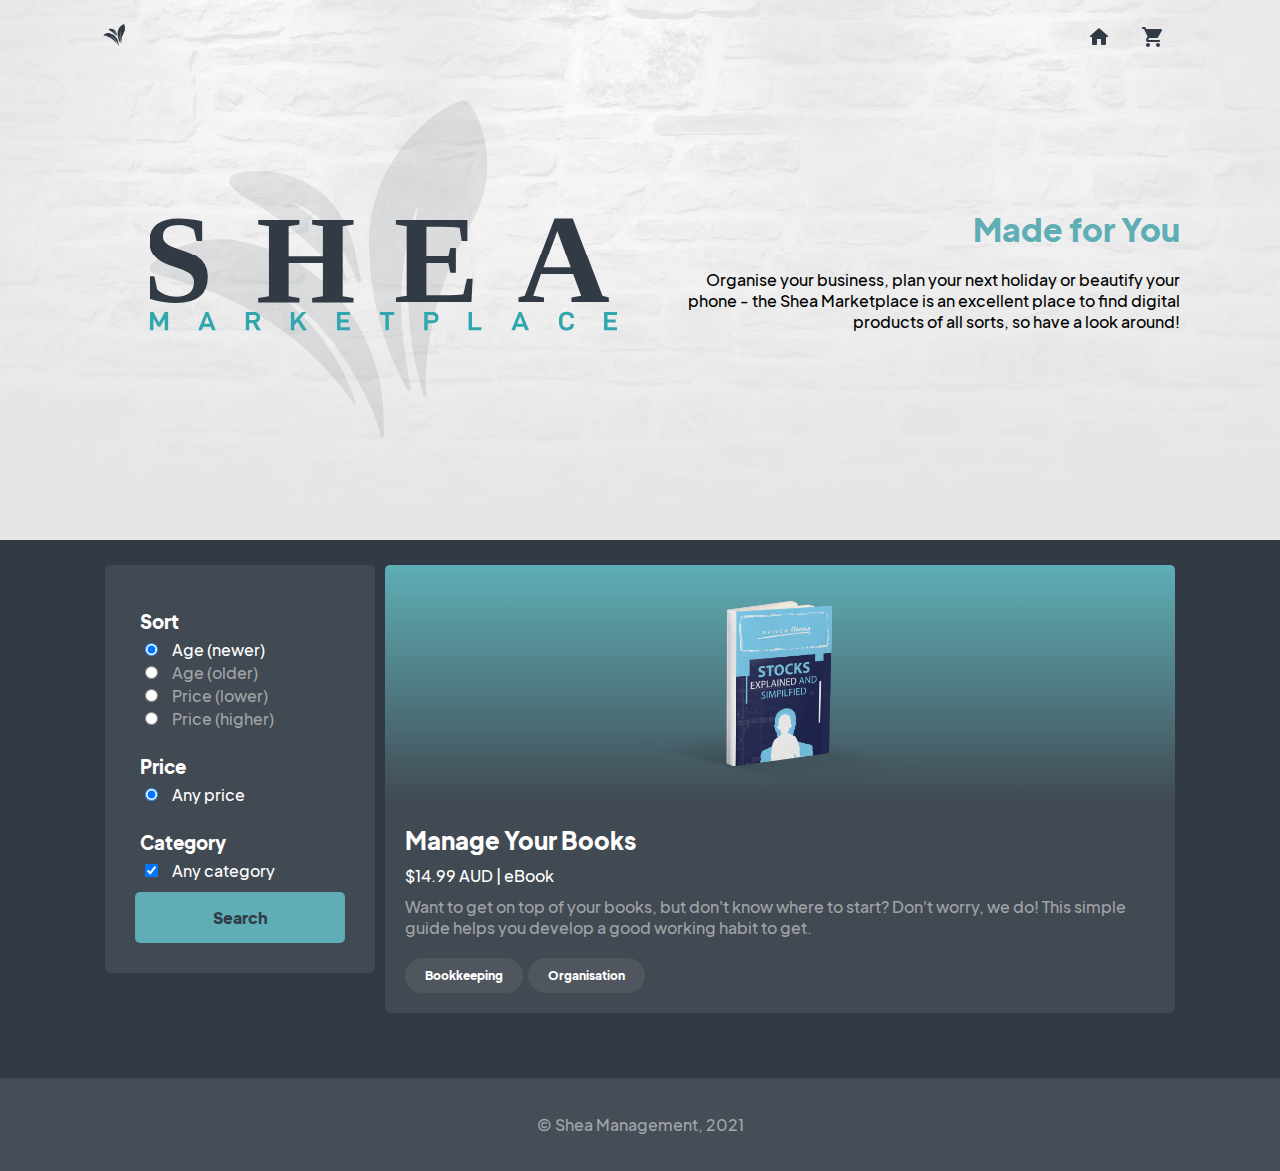
<file: index.html>
<!DOCTYPE html>
<html>
    <head>
        <meta name="viewport" content="width=device-width, initial-scale=1">
        
        <!-- Browser -->
        <title>Made for You | Shea Marketplace</title>
        <link rel="icon" type="image/png" href="./content/images/brand/favicon.png"/>

        <!-- Social Media [META] -->
        <meta property="og:title" content="Made for You | Shea Marketplace">
        <meta property="og:description" content="Organise your business, plan your next holiday or beautify your phone - the Shea Marketplace is an excellent place to find digital products of all sorts, so have a look around!">
        <meta property="og:image" content="https://sheamgt.com/content/images/brand/social-media-preview.png">
        <meta property="og:url" content="https://marketplace.sheamgt.com/">
        <meta property="og:locale" content="en_AU">
        <meta property="og:site_name" content="Shea Marketplace">

        <meta name="twitter:card" content="summary_large_image">

        <!-- JS -->
        <script src="./js/global.js"></script>
        <script src="./js/index.js"></script>

        <!-- CSS -->
        <link href="https://fonts.googleapis.com/icon?family=Material+Icons+Round" rel="stylesheet">
        <link rel="stylesheet" href="./css/framework.css">
        <link rel="stylesheet" href="./css/global.css">
        <link rel="stylesheet" href="./css/pages/index.css">

        <link rel="stylesheet" href="./css/themes/default.css">
    </head>

    <body onload="loadPage()">  
        <!-- NAV -->
        <nav class="nav responsive" id="nav">
            <a href="..">
                <img class="nav-icon" src="./content/images/brand/favicon.png">
            </a>

            <div class="nav-buttons">
                <a class="button icon" href=".."><span class="material-icons-round">home</span></a>
                <a class="button icon" href="./cart.html"><span class="material-icons-round">shopping_cart</span></a>
            </div>
            <a class="button icon mobile" onclick="openNav()">
                <span class="material-icons-round" href="javascript:void(0);">drag_handle</span>
            </a>
        </nav>

        <!-- MOBILE NAV -->
        <nav class="mobile-nav" id="mobile-nav">
            <a class="button icon master" onclick="closeNav()">
                <span class="material-icons-round" href="javascript:void(0);">close</span>
            </a>

            <div class="mobile-nav-buttons responsive" id="mobile-nav-buttons"></div>
            </div>

            <div class="mobile-nav-actions">
                <a class="button icon" href=".."><span class="material-icons-round">home</span></a>
                <a class="button icon" href="./cart.html"><span class="material-icons-round">shopping_cart</span></a>
            </div>
        </nav>

        <!-- HEADER -->
        <header class="header responsive">
            <img src="./content/images/brand/brand.svg">

            <div class="container vertical header-container">
                <h1>Made for You</h1>
                <p>
                    Organise your business, plan your next holiday or beautify your phone - the Shea Marketplace is an excellent place to find digital products of all sorts, so have a look around!
                </p>
            </div>
        </header>

        <!-- MAIN -->
        <main class="main responsive">
            
            <!-- PRODUCT VIEW-->
            <div class="content-section column-section">
                <div class="column-container">

                    <!-- SEARCH QUERY COLUMN-->
                    <div class="column query-select">
                        <div class="subcol">
                            <h3>Sort</h3>
                            <form id="search-sort">
                                <input type="radio" id="age-new" name="sort" checked>
                                <label for="age-new">Age (newer)</label> <br>
                                <input type="radio" id="age-old" name="sort">
                                <label for="age-old">Age (older)</label> <br>
                                <input type="radio" id="price-low" name="sort">
                                <label for="price-low">Price (lower)</label> <br>
                                <input type="radio" id="price-high" name="sort">
                                <label for="price-high">Price (higher)</label> <br>
                            </form>
                        </div>

                        <div class="subcol">
                            <h3>Price</h3>
                            <form id="search-price">
                                <input type="radio" id="price-any" name="price" checked>
                                <label for="price-any">Any price</label> <br>
                            </form>
                        </div>

                        <div class="subcol">
                            <h3>Category</h3>
                            <form id="search-category">
                                <input type="checkbox" id="cat-any" name="category" checked>
                                <label for="cat-any">Any category</label> <br>
                            </form>
                        </div>

                        <button id="search-button" class="button alt tall secondary dark" onclick="search()">Search</button>
                    </div>

                    <!-- PRODUCT GRID VIEW -->
                    <div class="column grid-view" id="product-container">
                        
                        <!-- GENERIC PRODUCT CARD PROTOTYPE -->
                        <a class="product-card">
                            <div class="product-card-top">
                                <img src="./content/images/pages/product-placeholder.png">
                            </div>
                            <div class="product-card-bottom">
                                <h2>Manage Your Books</h2>
                                <h4>$14.99 AUD | eBook</h4>
                                <p>Want to get on top of your books, but don't know where to start? Don't worry, we do! This simple guide helps you develop a good working habit to get.</p>
                                <div class="product-card-chips">
                                    <div>Bookkeeping</div>
                                    <div>Organisation</div>
                                </div>
                            </div>
                        </a>
                    </div>
                </div>
            </div>
        </main>

        <!-- FOOTER -->
        <footer class="footer">
            <p>© Shea Management, 2021</p>
        </footer>
    </body>
</html>
</file>
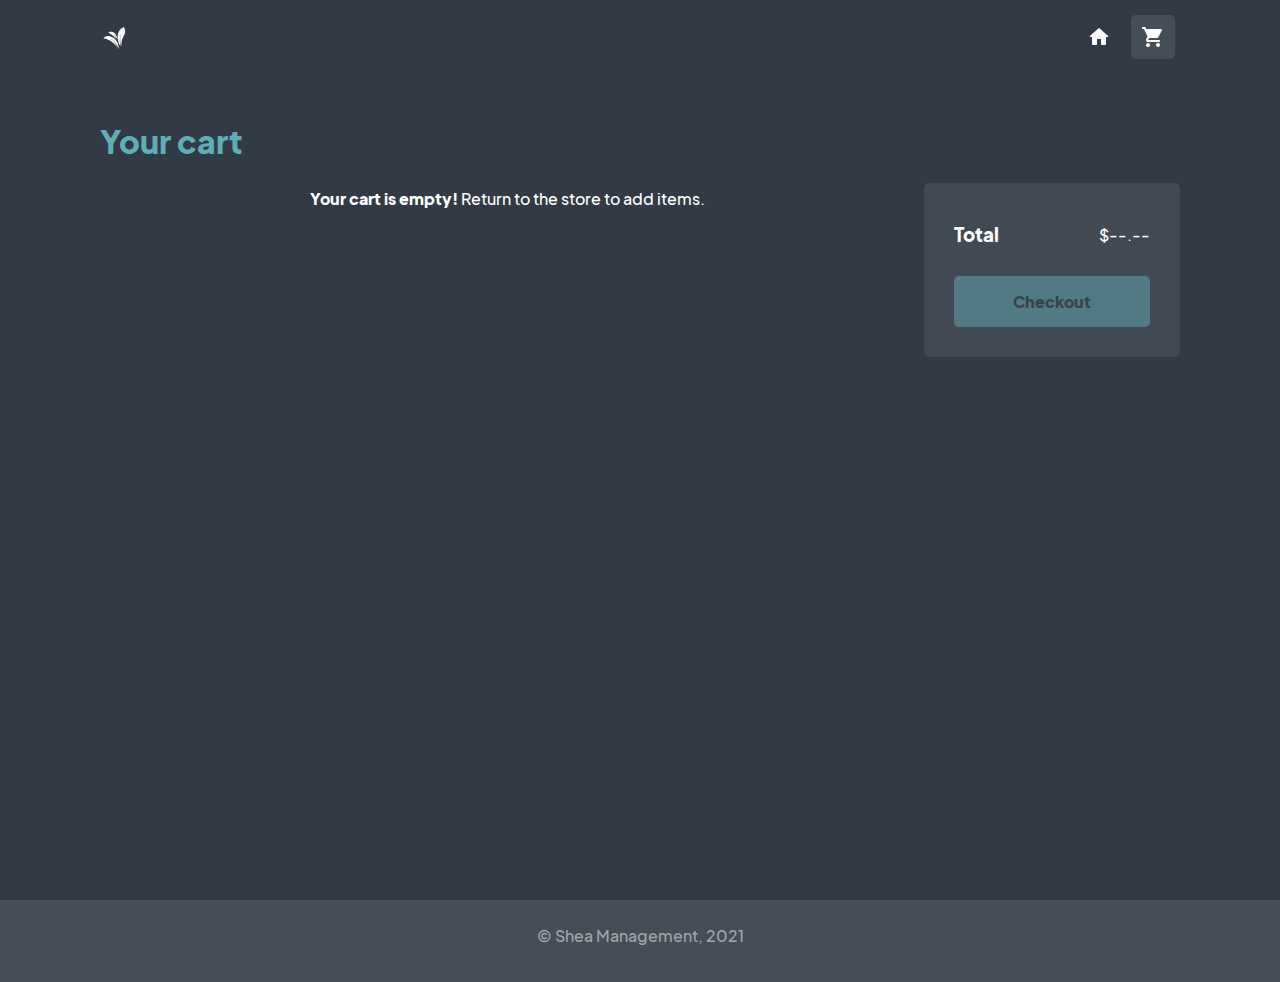
<file: cart.html>
<!DOCTYPE html>
<html>
    <head>
        <meta name="viewport" content="width=device-width, initial-scale=1">
        
        <!-- Browser -->
        <title>Your Cart | Shea Marketplace</title>
        <link rel="icon" type="image/png" href="./content/images/brand/favicon.png"/>

        <!-- Social Media [META] -->
        <meta property="og:title" content="Made for You | Shea Marketplace">
        <meta property="og:description" content="Organise your business, plan your next holiday or beautify your phone - the Shea Marketplace is an excellent place to find digital products of all sorts, so have a look around!">
        <meta property="og:image" content="https://sheamgt.com/content/images/brand/social-media-preview.png">
        <meta property="og:url" content="https://marketplace.sheamgt.com/">
        <meta property="og:locale" content="en_AU">
        <meta property="og:site_name" content="Shea Marketplace">

        <meta name="twitter:card" content="summary_large_image">

        <!-- JS -->
        <script src="./js/global.js"></script>
        <script src="./js/cart.js"></script>

        <!-- CSS -->
        <link href="https://fonts.googleapis.com/icon?family=Material+Icons+Round" rel="stylesheet">
        <link rel="stylesheet" href="./css/framework.css">
        <link rel="stylesheet" href="./css/global.css">
        <link rel="stylesheet" href="./css/pages/cart.css">

        <link rel="stylesheet" href="./css/themes/default.css">
    </head>

    <body onload="loadPage()">

        <!-- NAV -->
        <nav class="nav responsive" id="nav">
            <a href="..">
                <img class="nav-icon" src="./content/images/brand/favicon-alt.png">
            </a>

            <div class="nav-buttons">
                <a class="button alt icon" href=".."><span class="material-icons-round">home</span></a>
                <a class="button alt icon highlight" href="./cart.html"><span class="material-icons-round">shopping_cart</span></a>
            </div>
            <a class="button icon mobile" onclick="openNav()">
                <span class="material-icons-round" href="javascript:void(0);">drag_handle</span>
            </a>
        </nav>

        <!-- MOBILE NAV -->
        <nav class="mobile-nav" id="mobile-nav">
            <a class="button icon master" onclick="closeNav()">
                <span class="material-icons-round" href="javascript:void(0);">close</span>
            </a>

            <div class="mobile-nav-buttons responsive" id="mobile-nav-buttons"></div>
            </div>

            <div class="mobile-nav-actions">
                <a class="button icon" href=".."><span class="material-icons-round">home</span></a>
                <a class="button icon highlight" href="./cart.html"><span class="material-icons-round">shopping_cart</span></a>
            </div>
        </nav>

        <!-- CART -->
        <main class="main responsive">
            <h1>Your cart</h1>
            
            <div class="cart-container">

                <!-- CART CONTENTS -->
                <div class="cart-contents" id="cart-contents">
                    
                    <!-- SAMPLE ITEM -->
                    <div class="cart-item">
                        <img src="./content/images/pages/product-placeholder.png">
                        <div class="item-info">
                            <h3>Manage Your Books</h3>
                            <h4>$14.99 AUD</h4>
                        </div>
                        <button class="button icon"><span class="material-icons-round">delete</span></button>
                    </div>

                </div>

                <!-- CART INFO -->
                <div class="cart-info">
                    <div class="horizontal-row">
                        <h3>Total</h3>
                        <h4 id="total">$27.48 AUD</h4>
                    </div>

                    <button class="button secondary tall alt dark" id="checkout-button" onclick="checkout()">Checkout</button>
                </div>

            </div>
        </main>

        <!-- FOOTER -->
        <footer class="footer">
            <p>© Shea Management, 2021</p>
        </footer>
    </body>
</html>
</file>
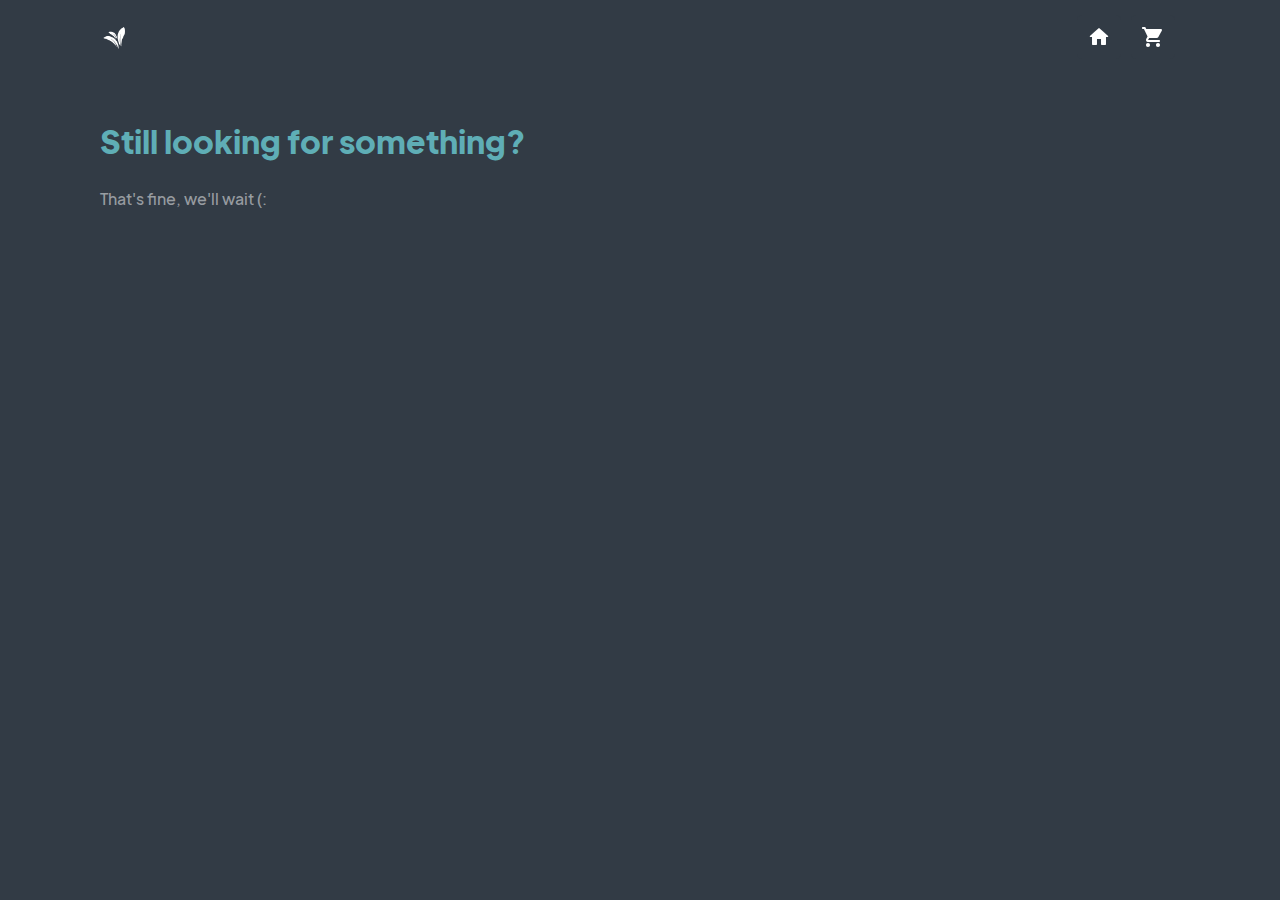
<file: checkoutcancel.html>
<!DOCTYPE html>
<html>
    <head>
        <meta name="viewport" content="width=device-width, initial-scale=1">
        
        <!-- Browser -->
        <title>Checkout Cancellation | Shea Marketplace</title>
        <link rel="icon" type="image/png" href="./content/images/brand/favicon.png"/>

        <!-- Social Media [META] -->
        <meta property="og:title" content="Made for You | Shea Marketplace">
        <meta property="og:description" content="Organise your business, plan your next holiday or beautify your phone - the Shea Marketplace is an excellent place to find digital products of all sorts, so have a look around!">
        <meta property="og:image" content="https://sheamgt.com/content/images/brand/social-media-preview.png">
        <meta property="og:url" content="https://marketplace.sheamgt.com/">
        <meta property="og:locale" content="en_AU">
        <meta property="og:site_name" content="Shea Marketplace">

        <meta name="twitter:card" content="summary_large_image">

        <!-- JS -->
        <script src="./js/global.js"></script>
        <script src="./js/cart.js"></script>

        <!-- CSS -->
        <link href="https://fonts.googleapis.com/icon?family=Material+Icons+Round" rel="stylesheet">
        <link rel="stylesheet" href="./css/framework.css">
        <link rel="stylesheet" href="./css/global.css">
        <link rel="stylesheet" href="./css/pages/cart.css">

        <link rel="stylesheet" href="./css/themes/default.css">
    </head>

    <body onload="loadPage()">

        <!-- NAV -->
        <nav class="nav responsive" id="nav">
            <a href="..">
                <img class="nav-icon" src="./content/images/brand/favicon-alt.png">
            </a>

            <div class="nav-buttons">
                <a class="button alt icon" href=".."><span class="material-icons-round">home</span></a>
                <a class="button alt icon" href="./cart.html"><span class="material-icons-round">shopping_cart</span></a>
            </div>
            <a class="button icon mobile" onclick="openNav()">
                <span class="material-icons-round" href="javascript:void(0);">drag_handle</span>
            </a>
        </nav>

        <!-- MOBILE NAV -->
        <nav class="mobile-nav" id="mobile-nav">
            <a class="button icon master" onclick="closeNav()">
                <span class="material-icons-round" href="javascript:void(0);">close</span>
            </a>

            <div class="mobile-nav-buttons responsive" id="mobile-nav-buttons"></div>
            </div>

            <div class="mobile-nav-actions">
                <a class="button icon" href=".."><span class="material-icons-round">home</span></a>
                <a class="button icon" href="./cart.html"><span class="material-icons-round">shopping_cart</span></a>
            </div>
        </nav>

        <!-- CART -->
        <main class="main responsive">
            <h1>Still looking for something?</h1>
            <p>
                That's fine, we'll wait (:
            </p>
        </main>
    </body>
</html>
</file>
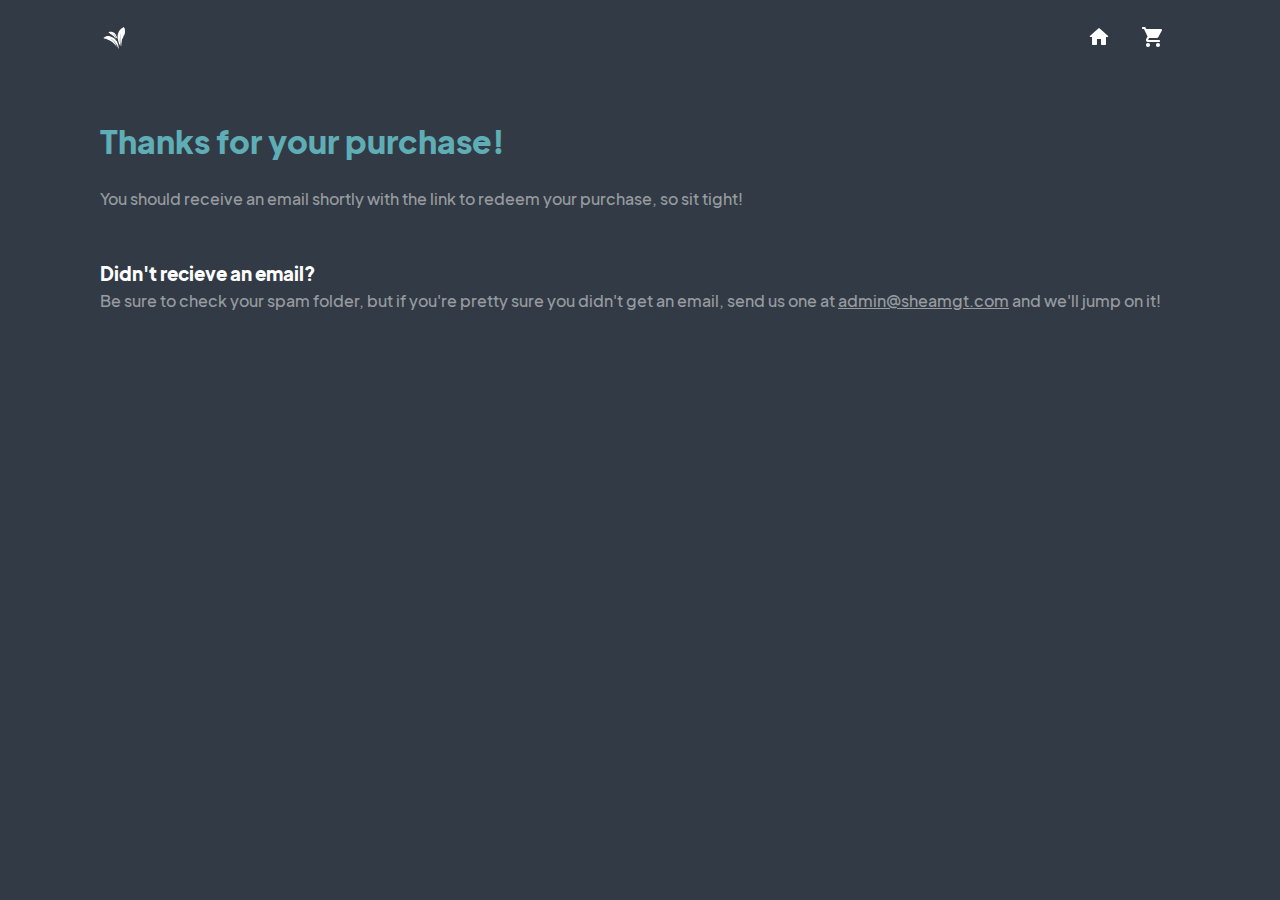
<file: checkoutsuccess.html>
<!DOCTYPE html>
<html>
    <head>
        <meta name="viewport" content="width=device-width, initial-scale=1">
        
        <!-- Browser -->
        <title>Checkout Successful | Shea Marketplace</title>
        <link rel="icon" type="image/png" href="./content/images/brand/favicon.png"/>

        <!-- Social Media [META] -->
        <meta property="og:title" content="Made for You | Shea Marketplace">
        <meta property="og:description" content="Organise your business, plan your next holiday or beautify your phone - the Shea Marketplace is an excellent place to find digital products of all sorts, so have a look around!">
        <meta property="og:image" content="https://sheamgt.com/content/images/brand/social-media-preview.png">
        <meta property="og:url" content="https://marketplace.sheamgt.com/">
        <meta property="og:locale" content="en_AU">
        <meta property="og:site_name" content="Shea Marketplace">

        <meta name="twitter:card" content="summary_large_image">

        <!-- JS -->
        <script src="./js/global.js"></script>
        <script src="./js/checkoutsuccess.js"></script>

        <!-- CSS -->
        <link href="https://fonts.googleapis.com/icon?family=Material+Icons+Round" rel="stylesheet">
        <link rel="stylesheet" href="./css/framework.css">
        <link rel="stylesheet" href="./css/global.css">
        <link rel="stylesheet" href="./css/pages/cart.css">

        <link rel="stylesheet" href="./css/themes/default.css">
    </head>

    <body onload="loadPage()">

        <!-- NAV -->
        <nav class="nav responsive" id="nav">
            <a href="..">
                <img class="nav-icon" src="./content/images/brand/favicon-alt.png">
            </a>

            <div class="nav-buttons">
                <a class="button alt icon" href=".."><span class="material-icons-round">home</span></a>
                <a class="button alt icon" href="./cart.html"><span class="material-icons-round">shopping_cart</span></a>
            </div>
            <a class="button icon mobile" onclick="openNav()">
                <span class="material-icons-round" href="javascript:void(0);">drag_handle</span>
            </a>
        </nav>

        <!-- MOBILE NAV -->
        <nav class="mobile-nav" id="mobile-nav">
            <a class="button icon master" onclick="closeNav()">
                <span class="material-icons-round" href="javascript:void(0);">close</span>
            </a>

            <div class="mobile-nav-buttons responsive" id="mobile-nav-buttons"></div>
            </div>

            <div class="mobile-nav-actions">
                <a class="button icon" href=".."><span class="material-icons-round">home</span></a>
                <a class="button icon" href="./cart.html"><span class="material-icons-round">shopping_cart</span></a>
            </div>
        </nav>

        <!-- CART -->
        <main class="main responsive">
            <h1>Thanks for your purchase!</h1>
            <p>
                You should receive an email shortly with the link to redeem your purchase, so sit tight!
            </p>
            <br>
            <h3>Didn't recieve an email?</h3>
            <p>
                Be sure to check your spam folder, but if you're pretty sure you didn't get an email, send us one at <a href="mailto:admin@sheamgt.com">admin@sheamgt.com</a> and we'll jump on it!
            </p>
        </main>
    </body>
</html>
</file>
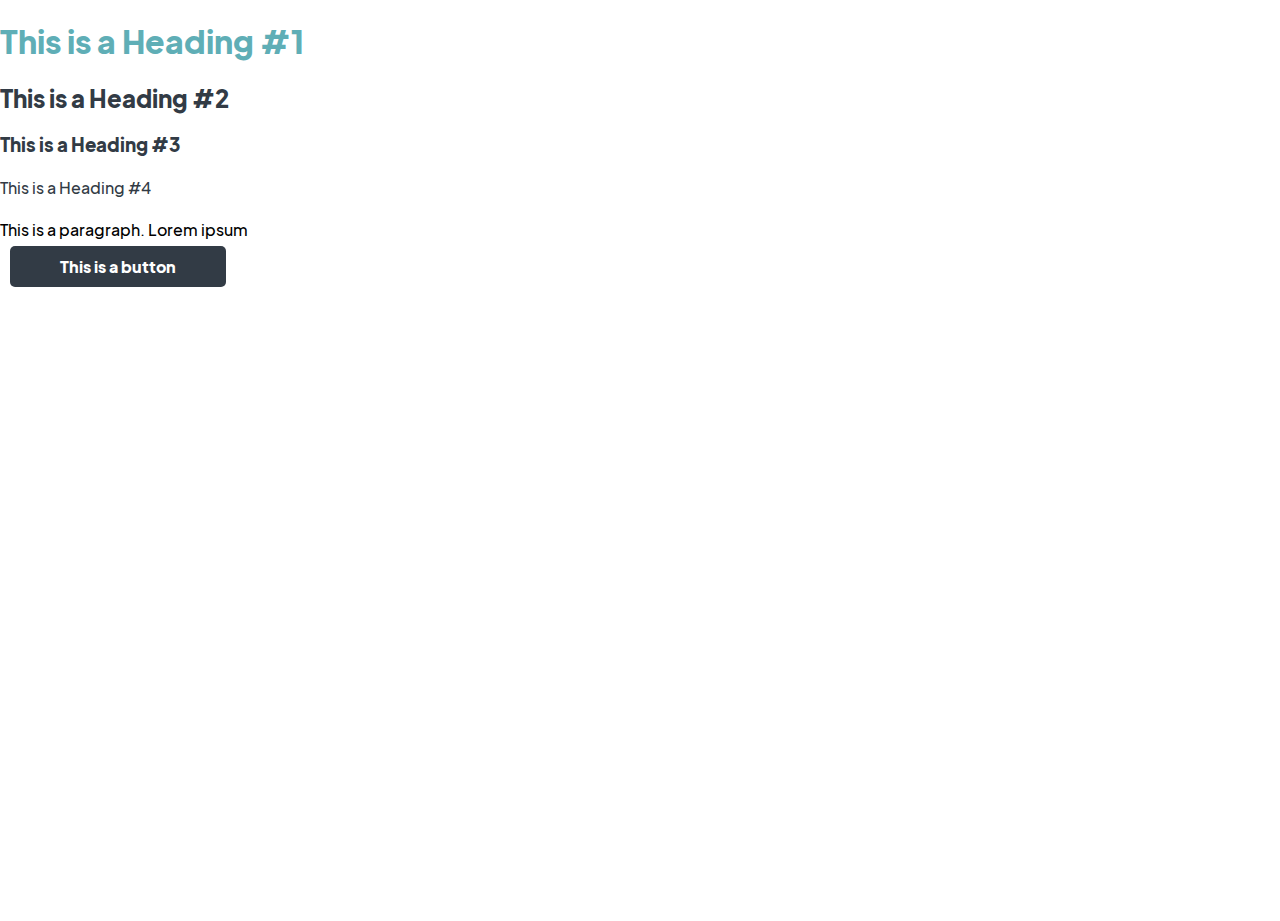
<file: framework.html>
<!DOCTYPE html>
<html>
    <head>
        <meta name="viewport" content="width=device-width, initial-scale=1">
        
        <!-- Browser -->
        <title>Framework | Shea Management</title>

        <!-- CSS -->
        <link href="https://fonts.googleapis.com/icon?family=Material+Icons+Round" rel="stylesheet">
        <link rel="stylesheet" href="./css/framework.css">
        <link rel="stylesheet" href="./css/global.css">

        <link rel="stylesheet" href="./css/themes/default.css">
    </head>

    <body>
        <h1>This is a Heading #1</h1>
        <h2>This is a Heading #2</h2>
        <h3>This is a Heading #3</h3>
        <h4>This is a Heading #4</h4>
        <p>This is a paragraph. Lorem ipsum</p>
        <a class="button alt">This is a button</a>
    </body>
</html>
</file>
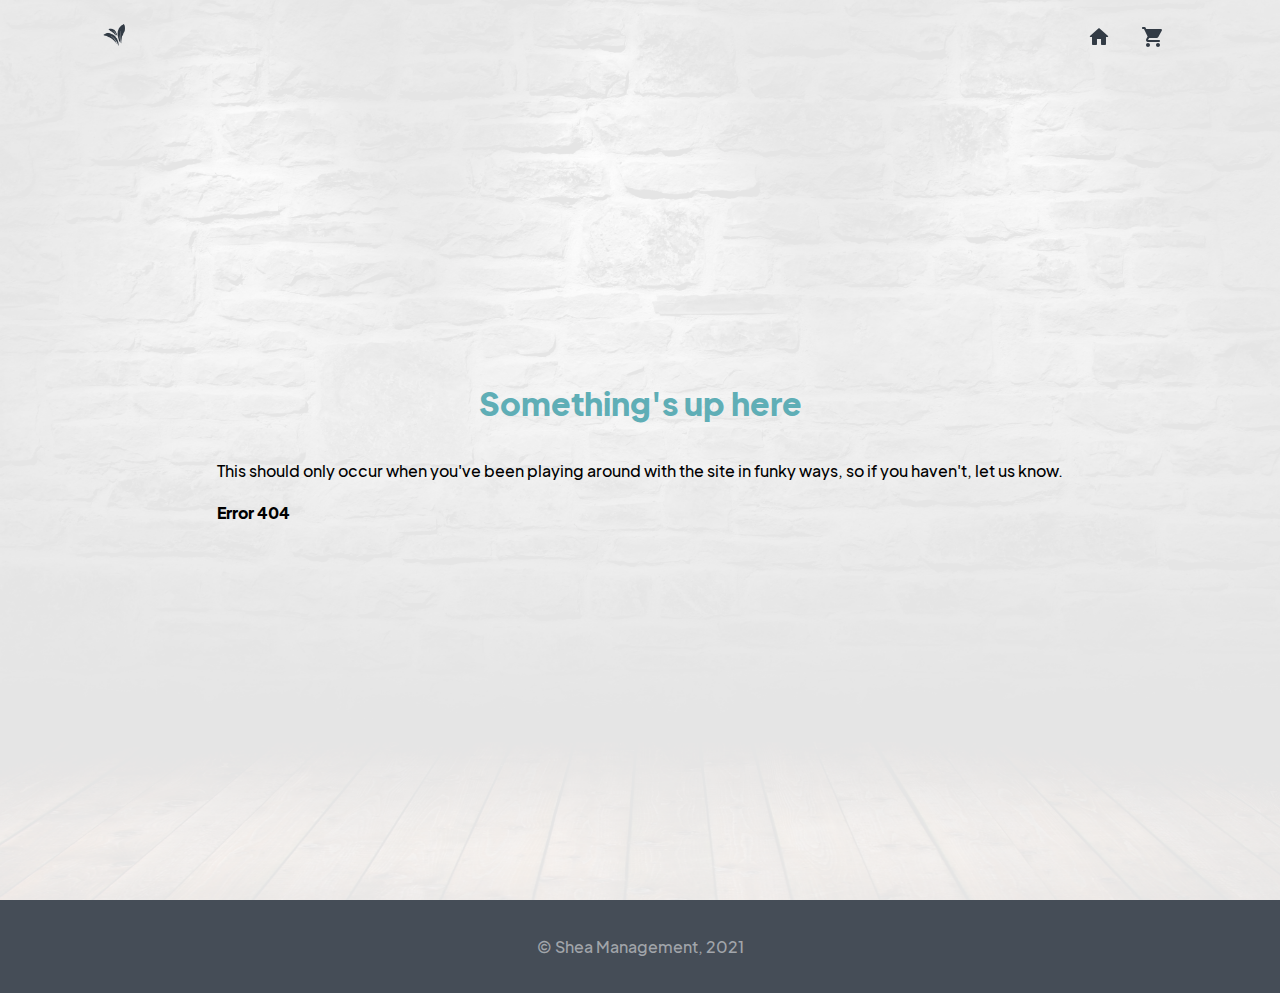
<file: product.html>
<!DOCTYPE html>
<html>
    <head>
        <meta name="viewport" content="width=device-width, initial-scale=1">
        
        <!-- Browser -->
        <title>Made for You | Shea Marketplace</title>
        <link rel="icon" type="image/png" href="./content/images/brand/favicon.png"/>

        <!-- Social Media [META] -->
        <meta property="og:title" content="Made for You | Shea Marketplace">
        <meta property="og:description" content="Organise your business, plan your next holiday or beautify your phone - the Shea Marketplace is an excellent place to find digital products of all sorts, so have a look around!">
        <meta property="og:image" content="https://sheamgt.com/content/images/brand/social-media-preview.png">
        <meta property="og:url" content="https://marketplace.sheamgt.com/">
        <meta property="og:locale" content="en_AU">
        <meta property="og:site_name" content="Shea Marketplace">

        <meta name="twitter:card" content="summary_large_image">

        <!-- JS -->
        <script src="./js/global.js"></script>
        <script src="./js/product.js"></script>

        <!-- CSS -->
        <link href="https://fonts.googleapis.com/icon?family=Material+Icons+Round" rel="stylesheet">
        <link rel="stylesheet" href="./css/framework.css">
        <link rel="stylesheet" href="./css/global.css">
        <link rel="stylesheet" href="./css/pages/product.css">

        <link rel="stylesheet" href="./css/themes/default.css">
    </head>

    <body onload="loadPage()">  
        <!-- NAV -->
        <nav class="nav responsive" id="nav">
            <a href="..">
                <img class="nav-icon" src="./content/images/brand/favicon.png">
            </a>

            <div class="nav-buttons">
                <a class="button icon" href=".."><span class="material-icons-round">home</span></a>
                <a class="button icon" href="./cart.html"><span class="material-icons-round">shopping_cart</span></a>
            </div>
            <a class="button icon mobile" onclick="openNav()">
                <span class="material-icons-round" href="javascript:void(0);">drag_handle</span>
            </a>
        </nav>

        <!-- MOBILE NAV -->
        <nav class="mobile-nav" id="mobile-nav">
            <a class="button icon master" onclick="closeNav()">
                <span class="material-icons-round" href="javascript:void(0);">close</span>
            </a>

            <div class="mobile-nav-buttons responsive" id="mobile-nav-buttons"></div>
            </div>

            <div class="mobile-nav-actions">
                <a class="button icon" href=".."><span class="material-icons-round">home</span></a>
                <a class="button icon" href="./cart.html"><span class="material-icons-round">shopping_cart</span></a>
            </div>
        </nav>

        <!-- LOADING CONTENT -->
        <span id="loading-content">
            <div class="responsive empty-state">
                <h1>Currently Loading...</h1>
            </div>
        </span>

        <!-- FAILED TO LOAD -->
        <div class="responsive empty-state loading-error" id="loading-error">
            <h1>Something's up here</h1>
            <p>
                This should only occur when you've been playing around with the site in funky ways, so if you haven't, let us know.
                <br> <br>
                <b>Error 404</b>
            </p>
        </div>

        <!-- LOADED CONTENT -->
        <span id="loaded-content" style="display: none;">
            <header class="header responsive product-view">

                <div class="img-view">
                    <img id='product-img' src="./content/images/pages/product-placeholder.png">
                </div>

                <div class="product-desc">
                    <h1 id="product-name">Manage Your Books</h1>
                    <h3 id="product-price">$14.99 AUD</h3>
                    <p id="product-desc-verbose">
                        Want to get on top of your books, but don't know where to start? Don't worry, we do! This simple guide helps you develop a good working habit to get your finances on track.
                        <br> <br>
                        This eBook is a quick-start guide to getting your business' books back on track, and making sure they'll stay there in the long term.
                        <br> <br>
                        Kylie Shea is a full-time bookkeeper and BAS agent based in Brisbane, Australia.
                    </p>

                    <div class="row">
                        <a id="product-purchase" class="button secondary alt tall" onclick="purchaseNow()">Purchase Now</a>
                        <a id="product-cart" class="button icon tall" onclick="addToCart()"><span class="material-icons-round">shopping_cart</span></a>
                    </div>

                    <div class="sep horizontal"></div>

                    <div class="item-select" id="item-select">
                        <div class="row">
                            <img src="content/images/pages/product-placeholder.png">
                            <h4>Product name</h4>
                        </div>
                        <div class="row">
                            <img src="content/images/pages/product-placeholder.png">
                            <h4>Product name</h4>
                        </div>
                    </div>

                    <h2 id='item-desc-head'>About this Item</h2>
                    <p id="item-desc"></p>

                    <div class="row">
                        <span class="material-icons-round">keyboard_arrow_down</span>
                        <h4>Scroll down to explore</h4>
                    </div>
                </div>

            </header>

            <main class="main responsive">

                <!-- PAGE CONTENT -->
                <div class="content-section column-section">
                    <div class="column-container">

                        <!-- PRODUCT INFO -->
                        <div class="column product-info" id="product-info">
                            <h2>Product Information</h2>
                        </div>

                        <!-- MERCHANT INFO -->
                        <div class="column">
                            <h2>About the Merchant</h2>
                            <div class="merchant-info">
                                <img id="merchant-img" src="./content/images/pages/product-placeholder.png">
                                <div class="merchant-info-right">
                                    <p id="merchant-info">
                                        <b>Kylie Shea</b> is a full-time bookkeeper, BAS agent and business consultant serving Australian businesses from Brisbane, QLD. She specialises in administration, management and marketing.
                                    </p>
                                    <a id="merchant-website" target="_blank" class="button secondary alt dark large">Visit Website</a>
                                </div>
                            </div>
                            
                        </div>
                    
                    </div>
                </div>
            </main>
        </span>

        <!-- FOOTER -->
        <footer class="footer">
            <p>© Shea Management, 2021</p>
        </footer>

    </body>
</html>
</file>
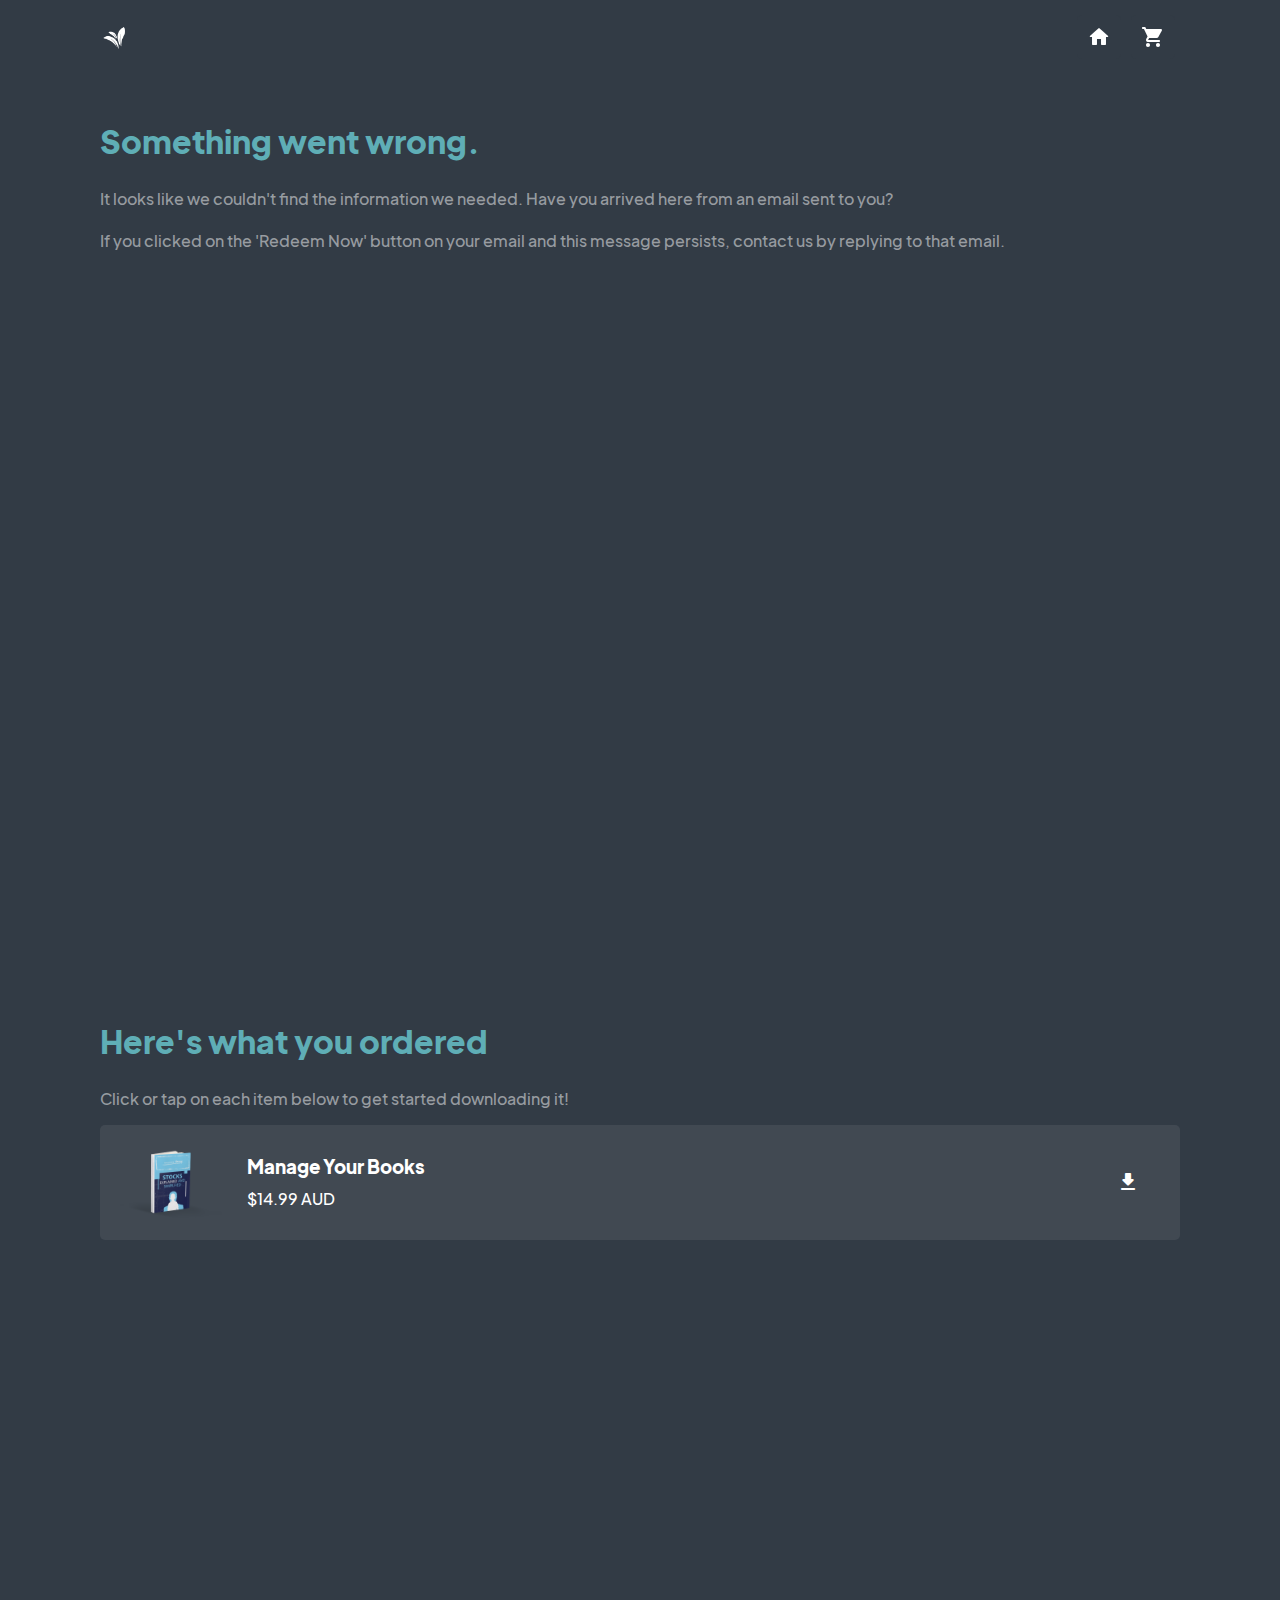
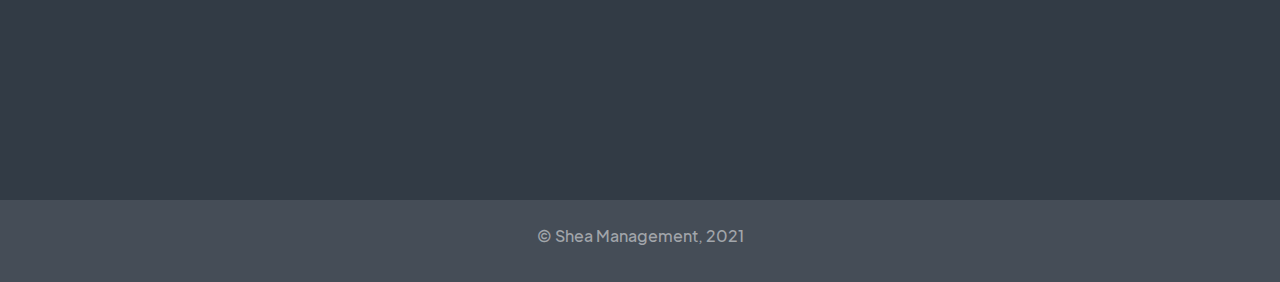
<file: redeem.html>
<!DOCTYPE html>
<html>
    <head>
        <meta name="viewport" content="width=device-width, initial-scale=1">
        
        <!-- Browser -->
        <title>Redeem Your Purchase | Shea Marketplace</title>
        <link rel="icon" type="image/png" href="./content/images/brand/favicon.png"/>

        <!-- Social Media [META] -->
        <meta property="og:title" content="Made for You | Shea Marketplace">
        <meta property="og:description" content="Organise your business, plan your next holiday or beautify your phone - the Shea Marketplace is an excellent place to find digital products of all sorts, so have a look around!">
        <meta property="og:image" content="https://sheamgt.com/content/images/brand/social-media-preview.png">
        <meta property="og:url" content="https://marketplace.sheamgt.com/">
        <meta property="og:locale" content="en_AU">
        <meta property="og:site_name" content="Shea Marketplace">

        <meta name="twitter:card" content="summary_large_image">

        <!-- JS -->
        <script src="./js/global.js"></script>
        <script src="./js/redeem.js"></script>

        <!-- CSS -->
        <link href="https://fonts.googleapis.com/icon?family=Material+Icons+Round" rel="stylesheet">
        <link rel="stylesheet" href="./css/framework.css">
        <link rel="stylesheet" href="./css/global.css">
        <link rel="stylesheet" href="./css/pages/cart.css">

        <link rel="stylesheet" href="./css/themes/default.css">
    </head>

    <body onload="loadPage()">

        <!-- NAV -->
        <nav class="nav responsive" id="nav">
            <a href="..">
                <img class="nav-icon" src="./content/images/brand/favicon-alt.png">
            </a>

            <div class="nav-buttons">
                <a class="button alt icon" href=".."><span class="material-icons-round">home</span></a>
                <a class="button alt icon" href="./cart.html"><span class="material-icons-round">shopping_cart</span></a>
            </div>
            <a class="button icon mobile" onclick="openNav()">
                <span class="material-icons-round" href="javascript:void(0);">drag_handle</span>
            </a>
        </nav>

        <!-- MOBILE NAV -->
        <nav class="mobile-nav" id="mobile-nav">
            <a class="button icon master" onclick="closeNav()">
                <span class="material-icons-round" href="javascript:void(0);">close</span>
            </a>

            <div class="mobile-nav-buttons responsive" id="mobile-nav-buttons"></div>
            </div>

            <div class="mobile-nav-actions">
                <a class="button icon"><span class="material-icons-round">home</span></a>
                <a class="button icon" href="./cart.html"><span class="material-icons-round">shopping_cart</span></a>
            </div>
        </nav>

        <!-- REDEMPTION -->
        <main class="main responsive" id="page-loading" style="display: none;">
            <h1>Redeeming your order now!</h1>
            <p>
                Your download should start shortly - sit tight!
            </p>
        </main>

        <!-- FAIL -->
        <main class="main responsive" id="page-fail" style="display: none">
            <h1>Something went wrong.</h1>
            <p id="page-fail-message">
                Here's what happened.
            </p>
        </main>

        <!-- SUCCESS -->
        <main class="main responsive">
            <h1>Here's what you ordered</h1>
            <p>Click or tap on each item below to get started downloading it!</p>
            
            <div class="cart-container">

                <!-- CART CONTENTS -->
                <div class="cart-contents" id="cart-contents">
                    
                    <!-- SAMPLE ITEM -->
                    <div class="cart-item">
                        <img src="./content/images/pages/product-placeholder.png">
                        <div class="item-info">
                            <h3>Manage Your Books</h3>
                            <h4>$14.99 AUD</h4>
                        </div>
                        <button class="button icon"><span class="material-icons-round">download</span></button>
                    </div>

                </div>
            </div>
        </main>

        <!-- FOOTER -->
        <footer class="footer">
            <p>© Shea Management, 2021</p>
        </footer>
    </body>
</html>
</file>
<file: css/framework.css>
/*

    framework.css handles all common low-level elements, for example fonts, separators, text, etc.

*/

/* -- CUSTOM FONTS -- */
@font-face {
    font-family: "Eudoxus";
    src: url("../content/fonts/EudoxusSans-Medium.ttf");
    font-weight: normal;
    font-style: normal;
}
@font-face {
    font-family: "Eudoxus";
    src: url("../content/fonts/EudoxusSans-ExtraBold.ttf");
    font-weight: bold;
    font-style: normal;
}


/* -- TEXT -- */
h1 {
    font-family: "Eudoxus", sans-serif;
    font-weight: bold;

    color: var(--secondary);
}

h2 {
    font-family: "Eudoxus", sans-serif;
    font-weight: bold;

    color: var(--primary);
}

h3 {
    font-family: "Eudoxus", sans-serif;
    font-weight: bold;

    color: var(--primary);
}

h4 {
    font-family: "Eudoxus", sans-serif;
    font-weight: normal;

    color: var(--primary);
}

p, a, ul, ol, label {
    font-family: "Eudoxus", sans-serif;
    font-weight: normal;
}


/* -- SEPARATORS -- */
.sep.vertical {
    width: 10%;
    height: 100%;

    background-color: white;
    border-left: 1px solid var(--primary);
    display: inline-block;
}
.sep.horizontal {
    height: 1%;
    box-sizing: border-box;

    border-bottom: 1px solid var(--primary);
    margin: 0px 20px;
}
.sep.alt {
    border-bottom: 1px solid var(--tertiary);
}


/* -- BUTTONS -- */

/* Regular Buttons */
.button {
    padding: 10px 50px;
    margin: 10px;

    box-sizing: border-box;

    border: none;
    border-radius: var(--cornerRounding);
    background: none;
    color: var(--primary);
    cursor: pointer;

    font-family: "Eudoxus", sans-serif;
    font-weight: bold;
    font-size: 16px;
    text-decoration: none;
    text-align: center;

    transition-duration: var(--transitionDuration);
}
.button.icon {
    display: flex;
    justify-content: flex-start;
    align-items: center;
    justify-content: center;
    text-align: left;

    padding: 10px;
    margin: 10px;
}

/* Layout Variants  */
.button.large {
    padding: 12px 50px;
}
.button.tall {
    padding: 15px 25px;
}
.button.icon.tall {
    padding: 15px;
}

/* Colour Variants */
.button.alt {
    background-color: var(--primary);
    color: var(--tertiary);
}
.button.secondary {
    background: none;
    color: var(--secondary);
}
.button.secondary.alt {
    background-color: var(--secondary);
    color: var(--tertiary);
}
.button.secondary.alt.dark {
    color: var(--primary);
}
.button.highlight {
    background-color: var(--primary25);
}
.button.alt.highlight {
    background-color: var(--primaryLight);
}
.button.secondary.highlight {
    background-color: var(--secondary25);
}
.button.secondary.alt.highlight {
    background-color: var(--secondaryLight);
}

/* Hover Effects */
.button:hover {
    background-color: var(--primary25);
}
.button.alt:hover {
    background-color: var(--primaryLight);
}
.button.secondary:hover {
    background-color: var(--secondary25);
}
.button.secondary.alt:hover {
    background-color: var(--secondaryLight);
}

/* Misc */
.button:focus {
    outline: none;
    border: 1px solid var(--tertiary50);
}
.button.disabled {
    opacity: 50%;
    cursor: not-allowed;
}
.button.mobile {
    display: none;
}


/* -- CHECKBOXES & RADIOS -- */
label {
    color: var(--tertiary75);

}
input[type=radio], input[type=checkbox] {
    margin: 5px 10px;
}
input:checked + label {
    color: var(--tertiary);
}


/* -- CARDS -- */
.card {
    min-height: 300px;
    box-sizing: border-box;
    margin: 10px;

    border-radius: var(--cornerRounding);

    display: flex;
    flex-direction: row;
    align-items: center;
    justify-content: center;
    flex-grow: 1;

    background-color: var(--tertiary25);
}
.card-left {
    height: 100%;
    width: 50%;
    box-sizing: border-box;

    padding: 20px;

    border-radius: var(--cornerRounding);

    display: flex;
    flex-direction: column;
    align-items: center;
    justify-content: center;

    background-size: cover;
    background-position: center;
    background-repeat: no-repeat;
    background-origin: border-box;
}
.card-right {
    height: 100%;
    width: 50%;
    box-sizing: border-box;
    padding: 20px;

    display: flex;
    flex-direction: column;
    justify-content: center;
    align-items: stretch;
}

.card-left > img {
    width: 80px;
    height: auto;
    margin: 20px;
}
.card-left > h2 {
    color: var(--tertiary);
    text-align: center;
} 

.card-right > p {
    color: var(--tertiary);
    margin-bottom: 40px;
}
.card-right > .button {
    width: 100%;
    margin: 0px;
}


/* -- CONTAINERS -- */
.container.vertical {
    display: flex;
    flex-direction: column;
    justify-content: center;
}
.container.horizontal {
    display: flex;
    flex-direction: row;
    justify-content: center;
}


/* -- MISC -- */
.responsive {
    padding-left: 250px;
    padding-right: 250px;
    box-sizing: border-box;
    transition: padding 0.2s;
}
.border {
    border-bottom: 1px solid var(--tertiary);
}


/* -- MEDIA QUERIES -- */
@media screen and (max-width: 1500px) {
    .responsive {
        padding-left: 100px;
        padding-right: 100px;
    }
}

@media screen and (max-width: 1000px) {
    .responsive {
        padding-left: 20px;
        padding-right: 20px;
    }

    .button.mobile {
        display: inherit;
    }

    .button {
        padding: 15px 50px;
    }
    .button.icon {
        padding: 15px;
    }
}
</file>
<file: css/global.css>
/*

    global.css handles all high-level custom elements

*/

/* -- PAGE ELEMENTS -- */
body, html {
    height: 100%;
    width: 100%;
    margin: 0px;
}

/* -- NAV -- */
.nav {
    display: flex;
    flex-direction: row;
    align-items: center;
    justify-content: space-between;

    position: fixed;
    width: 100%;
    box-sizing: border-box;

    transition-duration: 0.2s;
    z-index: 999;
    padding-top: 15px;
    padding-bottom: 15px;
}
.nav.on-scroll {
    backdrop-filter: blur(10px);
    -webkit-backdrop-filter: blur(10px);
    background: var(--tertiary75);
}

/* CHILDREN */
.nav-buttons {
    display: flex;
    flex-direction: row;
    align-items: center;
    justify-content: center;

    height: 100%;
}
.nav-buttons > .button, .nav-buttons > .sep.vertical {
    margin: 0px 5px;
}
.nav-buttons > .sep.vertical {
    height: 20px;
}

.nav-icon {
    height: 30px;
    width: auto;
}

/* MOBILE */
.mobile-nav {
    background-color: var(--tertiary);

    position: fixed;
    z-index: 999;

    width: 0%;
    height: 100%;

    display: flex;
    flex-direction: column;
    align-items: center;
    justify-content: center;

    transition-duration: 0.3s;
}

.mobile-nav > .button.icon.master {
    display: block;
    position: absolute;
    top: 0px;
    right: 0px;
}

.mobile-nav-actions {
    display: flex;
    flex-direction: row;
    align-items: center;
    justify-content: center;

    position: absolute;
    bottom: 0px;
    left: 0px;
}

.mobile-nav-buttons {
    display: flex;
    flex-direction: column;

    width: 100%;
    box-sizing: border-box;
}

.mobile-nav > * {
    display: none;
}


/* -- MAIN -- */
.main {
    width: 100%;
    padding-bottom: 40px;

    display: flex;
    flex-direction: column;

    background-color: var(--primary);
}
.main > .sep.horizontal {
    margin: 60px 0px;
}

/* CONTENT SECTIONS */
.content-section {
    padding: 20px 0px;
    min-height: 200px;

    display: flex;
    flex-direction: column;
    align-items: center;
    justify-content: center;
}
.content-section > h1, .content-section > p {
    color: var(--tertiary);
}

.column-container {
    width: 100%;
    display: flex;
    flex-direction: row;
    align-items: center;
    justify-content: center;
}
.column {
    height: 100%;
    flex-grow: 1;

    box-sizing: border-box;

    display: flex;
    flex-direction: column;
    justify-content: center;
    align-items: center;
}
.column.tri {
    padding: 20px;
}
.column > img {
    height: 100px;
    width: auto;
    margin: 40px;
}
.column > h2, .column > p {
    color: var(--tertiary);
    text-align: center;

    margin: 10px;
}

.column-section {
    width: 100%;

    display: flex;
    flex-direction: column;
    align-items: center;
    justify-content: space-around;
}
.column-section > .button {
    margin: 20px;
}
.column-section > p {
    max-width: 600px;
    text-align: center;
}


/* -- HELPER ELEMENTS -- */
.horizontal-row {
    display: flex;
    flex-direction: row;
    align-items: center;
    justify-content: space-between;
}


/* -- FOOTER -- */
.footer {
    padding: 20px;

    background-color: var(--primaryLight);

    display: flex;
    flex-direction: row;
    justify-content: center;
    align-items: center;
}
.footer > p {
    color: var(--tertiary75);
}


/* -- MEDIA QUERIES -- */
@media screen and (max-width: 1000px) {
    .column-container {
        flex-direction: column;
    }

    .nav-buttons {
        display: none;
    }
}
</file>
<file: css/pages/index.css>
/* -- HEADER -- */
.header {
    display: flex;
    flex-direction: row;
    align-items: center;
    justify-content: space-between;

    background: url(../../content/images/brand/background.png);
    background-repeat: no-repeat;
    background-size: cover;
    background-position: center;

    width: 100%;
    height: 60%;
}

.header > img {
    width: auto;
    height: calc(100% - 200px);
    max-width: 50%;
}

.header-container{
    align-items: flex-end;

    max-width: 600px;
}
.header.responsive > img {
    margin: 50px;
}
.header-container > p, .header-container > h1 {
    text-align: right;
    margin: 10px 0px;
}
.header-container > .button {
    margin-right: 0px;
}
.header-container > p.small {
    font-size: 12px;
    margin-top: 0px;
}


/* -- MAIN CONTENT -- */
.column-container {
    justify-content: flex-start;
    align-items: flex-start;
}

.column.query-select {
    background-color: var(--tertiary25);
    border-radius: var(--cornerRounding);
    
    padding: 30px;
    margin: 5px;
    min-width: 25%;
    max-width: 30%;
    box-sizing: border-box;

    display: flex;
    align-items: stretch;
    justify-content: flex-start;
}
.column.query-select .subcol {
    margin: 10px 0px;
    min-width: 130px;
}
.column.query-select h3, .column.query-select p {
    color: var(--tertiary);
    text-align: left;

    margin: 5px;
}
.column.query-select .button {
    margin: 0px;
}

.column.grid-view {
    flex-grow: 1;

    display: flex;
    flex-direction: row;
    flex-wrap: wrap;
    align-items: flex-start;
    justify-content: stretch;
}

/* -- PRODUCT CARDS -- */
.product-card {
    min-width: 310px;
    width: calc(33% - 10px);
    /* max-width: calc(50% - 10px); */
    flex-grow: 1;
    box-sizing: border-box;

    display: flex;
    flex-direction: column;
    text-decoration: none;

    background-color: var(--tertiary25);
    color: var(--tertiary);
    border-radius: var(--cornerRounding);

    transition-duration: var(--transitionDuration);

    margin: 5px;
}
.product-card:hover {
    background-color: var(--tertiary50);
}
.product-card-top {
    min-height: 100px;
    width: 100%;
    
    display: flex;
    align-items: center;
    justify-content: center;

    background-image: linear-gradient(var(--secondary), #5FAEB600);
    border-radius: var(--cornerRounding);

    padding: 20px;
    box-sizing: border-box;
}
.product-card-top img {
    max-height: 200px;
    max-width: 100%;
}
.product-card-bottom {
    display: flex;
    flex-direction: column;
    align-items: stretch;
    justify-content: flex-start;

    padding: 20px;
    box-sizing: border-box;
}
.product-card-bottom h2 {
    color: var(--tertiary);
    margin: 0px;
    
    white-space: nowrap;
    text-overflow: ellipsis;
    overflow-x: hidden;
}
.product-card h4 {
    color: var(--tertiary);
    margin: 10px 0px;

    white-space: nowrap;
    text-overflow: ellipsis;
    overflow-x: hidden;
}
.product-card-bottom p {
    margin: 0px;
    margin-bottom: 20px;

    color: var(--tertiary75);

    display: -webkit-box;
    -webkit-line-clamp: 3;
    -webkit-box-orient: vertical;

    text-overflow: ellipsis;
    overflow: hidden;
}
.product-card-chips {
    display: flex;
    flex-direction: row;
    max-width: 100%;
    overflow-x: scroll;
}
.product-card-chips::-webkit-scrollbar {
    display: none;
}
.product-card-chips > div {
    font-family: 'Eudoxus', sans-serif;
    font-weight: bold;
    font-size: 12px;
    
    padding: 10px 20px;
    margin-right: 5px;
    border-radius: 50px;
    background-color: var(--tertiary25);

}



/* -- MEDIA QUERIES -- */
@media screen and (max-width: 1000px) {
    .header {
        flex-direction: column;
        align-items: center;
        justify-content: center;
        height: fit-content;
    }
    .header > img {
        width: calc(75% - 50px);
        max-width: 400px;
    }
    .header-container {
        align-items: center;
        margin-bottom: 50px;
    }
    .header-container > p, .header-container > h1 {
        text-align: center;
    }

    .column.query-select {
        max-width: unset;
        width: 100%;
        flex-direction: row;
        align-items: stretch;
        justify-content: space-between;
        flex-wrap: wrap;
    }
    .column.query-select * {
        flex-grow: 1;
    }
    .column.query-select .subcol {
        margin: 5px;
    }
    .column.query-select .button {
        width: 100%;
    }

    .column.grid-view {
        width: 100%;
    }
    .product-card { 
        max-width: 100%;
        box-sizing: border-box;
    }
}
</file>
<file: css/themes/default.css>
:root {
    --primary: #323B45;
    --primary25: #323B4513;
    --primary50: #323B4526;
    --primary75: #323B4580;
    --primaryLight: #454D57;

    --secondary: #5FAEB6;
    --secondary25: #5FAEB613;
    --secondary50: #5FAEB626;
    --secondary75: #5FAEB680;
    --secondaryLight: #64BCC3;
    
    --tertiary: #FFFFFF;
    --tertiary25: #FFFFFF13;
    --tertiary50: #03030326;
    --tertiary75: #FFFFFF80;

    --cornerRounding: 5px;
    --transitionDuration: 0.2s;
}
</file>
<file: css/pages/cart.css>
/* -- BODY --  */
body {
    background-color: var(--primary);
}


/* -- TEXT -- */
h3 {
    color: var(--tertiary);
    margin-bottom: 0px;
}
p, a { 
    margin-top: 5px;
    color: var(--tertiary75);
}


/* -- NAV -- */
.nav-buttons > .button, .nav > .button.icon.mobile {
    color: var(--tertiary);
}
.nav-buttons > .sep {
    border-left-color: var(--tertiary);
}
.nav.on-scroll {
    background: var(--primary75);
}


/* -- MAIN -- */
main {
    display: flex;
    flex-direction: column;
    justify-content: flex-start;
    align-items: stretch;

    height: 100%;
    padding-top: 100px;
}


/* -- CART -- */
.cart-container {
    display: flex;
    flex-direction: row;
    align-items: flex-start;
    justify-content: stretch;
}
.cart-contents {
    display: flex;
    flex-direction: column;
    justify-content: flex-start;
    align-items: stretch;

    box-sizing: border-box;

    flex-grow: 1;
}
.cart-contents > p {
    text-align: center;
    color: var(--tertiary);
}

/* CART ITEMS */
.cart-item {
    background-color: var(--tertiary25);
    border-radius: var(--cornerRounding);

    width: 100%;
    margin-bottom: 10px;
    padding: 20px;

    box-sizing: border-box;

    display: flex;
    flex-direction: row;
    align-items: center;
    justify-content: space-between;
}
.cart-item > img {
    height: 75px;
    margin-right: 20px;
}
.cart-item > .item-info {
    display: flex;
    flex-direction: column;
    align-items: flex-start;
    justify-content: center;

    flex-grow: 1;
}
.cart-item > .item-info > * {
    margin: 5px;
    color: var(--tertiary);
}
.cart-item > .button {
    color: var(--tertiary);
}
.cart-item > .button:hover {
    background-color: var(--tertiary25);
}

/* CART INFO */
.cart-info {
    width: fit-content;
    box-sizing: border-box;

    background-color: var(--tertiary25);
    border-radius: var(--cornerRounding);
    margin-left: 10px;
    padding: 20px 30px;
}
.cart-info * {
    color: var(--tertiary);
}
.cart-info > .horizontal-row > h3 {
    margin: 0px;
}
.cart-info > .horizontal-row > h4 {
    margin-left: 100px;
}
.cart-info > .sep {
    width: 100%;
    box-sizing: border-box;
    margin: 20px 0px;
}
.cart-info > .button {
    width: 100%;
    margin: 10px 0px;
}



/* -- MEDIA QUERIES -- */
@media screen and (max-width: 1000px) {

    .cart-container {
        flex-direction: column-reverse;
    }

    .cart-contents {
        width: 100%;
    }

    .cart-info {
        width: 100%;
        margin: 10px 0px;
    }

}
</file>
<file: css/pages/product.css>
/* LOADING CONTENT */
.empty-state {
    display: flex;
    flex-direction: column;
    align-items: center;
    justify-content: center;

    background: url(../../content/images/brand/background.png);
    background-repeat: no-repeat;
    background-size: cover;
    background-position: center;

    width: 100%;
    height: 100%;
}
.loading-error {
    display: none;
}

/* -- HEADER - PRODUCT VIEW -- */
.product-view {
    display: flex;
    flex-direction: row;
    align-items: center;
    justify-content: space-between;

    background: url(../../content/images/brand/background.png);
    background-repeat: no-repeat;
    background-size: cover;
    background-position: center;

    width: 100%;
    min-height: 100%;
}

.img-view {
    width: 60%;
    flex-grow: 1;

    display: flex;
    align-items: center;
    justify-content: center;
}
.img-view img {
    max-width: calc(100% - 100px);
    height: auto;
}

.product-desc {
    width: 40%;
    
    display: flex;
    flex-direction: column;
    align-items: stretch;
    justify-content: center;
}
.product-desc > h1, .product-desc > h3 {
    margin: 5px 0px;
}
.product-desc > h2 {
    margin-bottom: 0px;
}
.product-desc > .sep {
    margin: 0px;
    margin-top: 10px;
    margin-bottom: 20px;
}

.row {
    width: 100%;
    margin: 0px;
    display: flex;
    flex-direction: row;
    align-items: center;
    justify-content: stretch;
}
.row .button:not(.icon) {
    margin: 0px;
    flex-grow: 1;
}
.row h4 {
    margin-left: 20px;
}

.item-select {
    width: 100%;
    box-sizing: border-box;

    display: flex;
    flex-direction: row;
    flex-wrap: wrap;
    align-items: center;
    justify-content: space-between;
}
.item-select > .row {
    padding: 5px;
    box-sizing: border-box;
    width: fit-content;
    text-decoration: none;

    display: flex;
    flex-direction: row;
    align-items: center;
    justify-content: center;

    border-radius: var(--cornerRounding);
    transition-duration: var(--transitionDuration);
}
.item-select > .row.suggested {
    background-color: var(--secondary75);
}
.item-select > .row.highlight {
    background-color: var(--primary25);
}
.item-select > .row.suggested.highlight {
    background-color: var(--secondary);
}
.item-select > .row:hover {
    background-color: var(--primary50);
}
.item-select > .row.suggested:hover {
    background-color: var(--secondary);
}
.item-select img {
    width: 50px;
    margin: 10px;
}
.item-select h4 {
    color: var(--tertiary);
    font-weight: bold;
    margin-right: 10px;
    flex-grow: 1;
    text-align: center;
}


/* -- PAGE CONTENT -- */
.column-container {
    margin: 50px 0px;
    align-items: flex-start;
}
.column {
    align-items: flex-start;
    justify-content: flex-start;
    width: 100%;
    flex-grow: 1;
}

/* PRODUCT INFO */
.column.product-info {
    align-items: stretch;
    margin-right: 50px;
}
.column.product-info > h2 {
    text-align: left;
    margin: 0px;
}
.column.product-info > .button {
    margin: 5px 0px;
}

.info-row {
    background-color: var(--tertiary25);
    border-radius: var(--cornerRounding);

    display: flex;
    flex-direction: row;
    align-items: center;
    justify-content: space-between;

    box-sizing: border-box;
    margin: 5px 0px;
    padding: 0px 20px;
}
.info-row > h3 {
    color: var(--tertiary);
}
.info-row > p {
    color: var(--tertiary75);
}

/* MERCHANT INFO */
.merchant-info {
    display: flex;
    flex-direction: row;
    align-items: flex-start;
    justify-content: stretch;

    box-sizing: border-box;
}
.merchant-info > img {
    width: 120px;
    height: auto;
    margin-right: 20px;
    border-radius: 50%;
}

.merchant-info-right {
    display: flex;
    flex-direction: column;
    align-items: flex-start;
    justify-content: flex-start;
}
.merchant-info-right  p {
    color: var(--tertiary75);
    margin-top: 0px;
}
.merchant-info-right > .button {
    margin: 5px 0px;
}


/* -- MEDIA QUERIES -- */
@media screen and (max-width: 1000px) {
    .product-view {
        flex-direction: column;
    }

    .img-view, .product-desc {
        width: 100%;
    }
    .img-view { 
        margin-top: 104px;
    }
}
</file>
